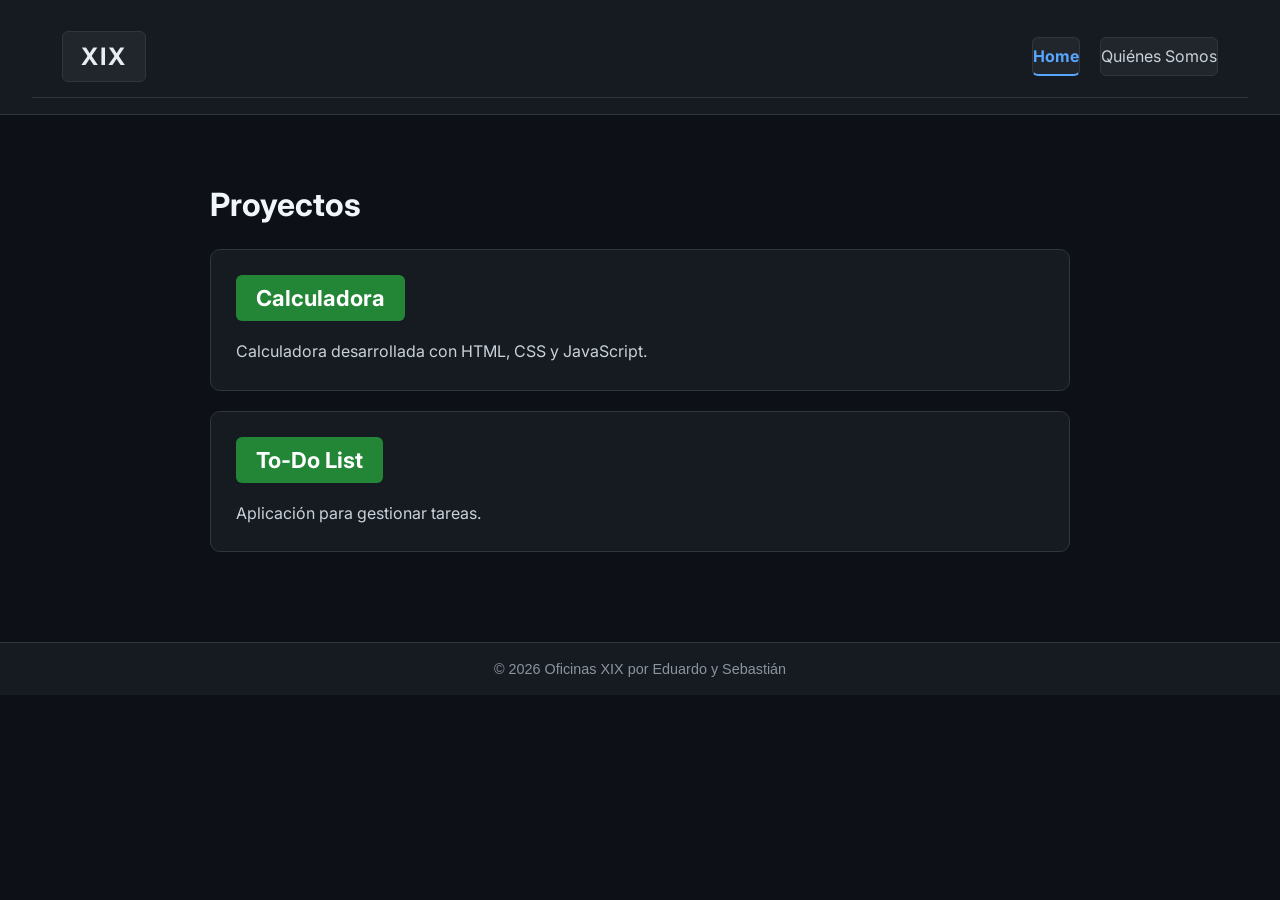
<file: index.html>
<!DOCTYPE html>
<html lang="es">

<head>
    <meta charset="UTF-8">
    <meta name="viewport" content="width=device-width, initial-scale=1.0">

    <title>Mi Portafolio</title>

    <link rel="stylesheet" href="styles.css">

        <!-- HEADER -->

    <link rel="stylesheet" href="componentes/header.css">

        <!-- FOOTER -->

    <link rel="stylesheet" href="componentes/footer/footer.css">

    <link href="https://fonts.googleapis.com/css2?family=Inter:wght@400;600;800&display=swap" rel="stylesheet">
</head>

<body>

    <!-- HEADER -->

<div id="header-container"></div>

    <main>
        <section class="proyectos">

            <h2>Proyectos</h2>

            <div class="card">
                <a href="Calculadora/calculadora.html" class="titulo-proyecto">
                    Calculadora
                </a>

                <p>
                    Calculadora desarrollada con HTML, CSS y JavaScript.
                </p>
            </div>

            <div class="card">
                <a href="To-do list/to-do-list.html" class="titulo-proyecto">
                    To-Do List
                </a>

                <p>
                    Aplicación para gestionar tareas.
                </p>
            </div>

        </section>
    </main>

        <!-- FOOTER -->

    <div id="footer-container"></div>

        <!-- HEADER -->

    <script src="componentes/header.js"></script>

        <!-- FOOTER -->

    <script src="componentes/footer/footer.js"></script>

</body>

</html>
</file>
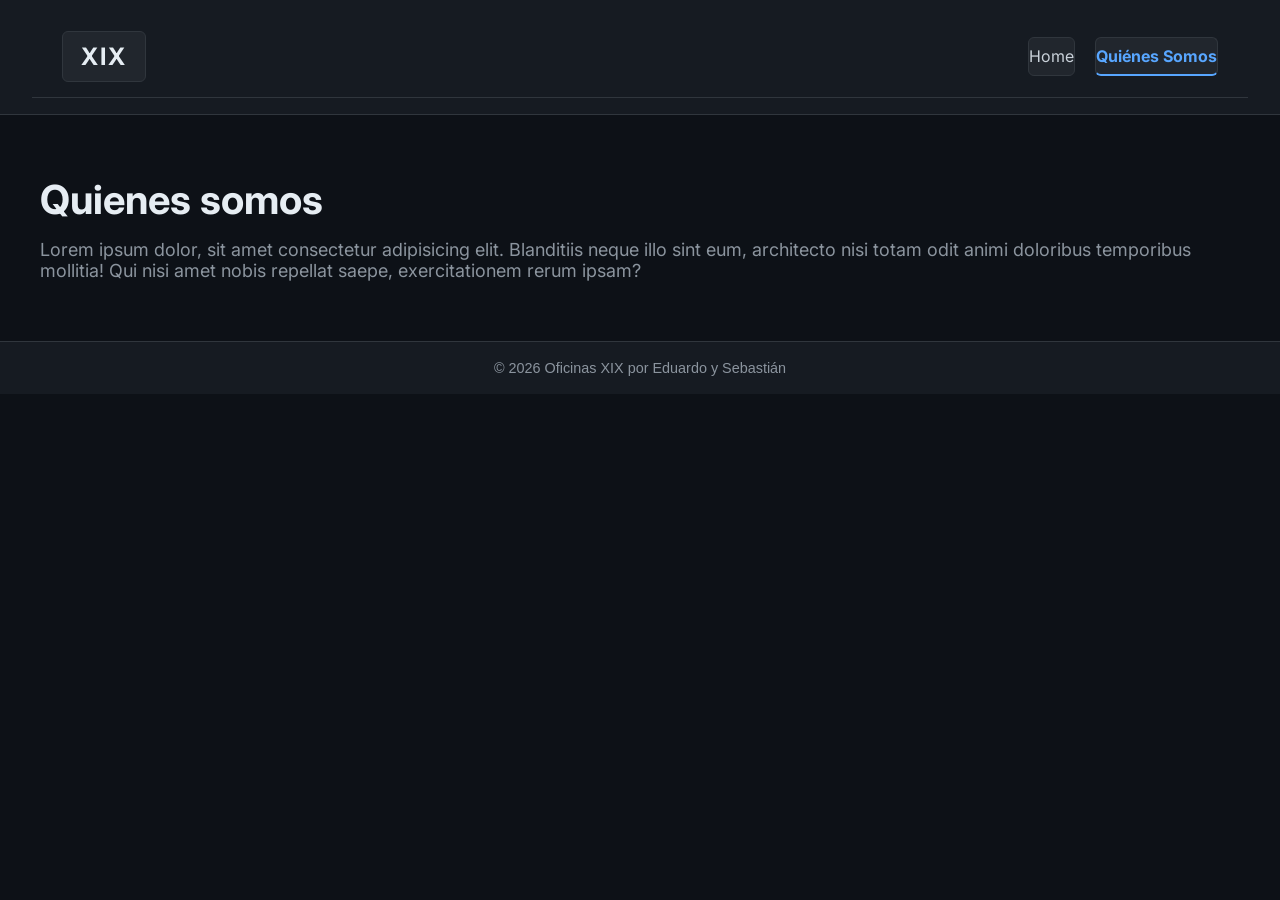
<file: quienes-somos.html>
<!DOCTYPE html>
<html lang="en">
<head>
    <meta charset="UTF-8">
    <meta name="viewport" content="width=device-width, initial-scale=1.0">
    <title>Document</title>

    <link rel="stylesheet" href="quienes-somos.css">
    <link rel="stylesheet" href="componentes/header.css">
    <link rel="stylesheet" href="componentes/footer/footer.css">
    <link href="https://fonts.googleapis.com/css2?family=Inter:wght@400;600;800&display=swap" rel="stylesheet">
</head>
<body>

    <div id="header-container"></div>

    <main class="contenido">
        <h1>Quienes somos</h1>

        <p>
            Lorem ipsum dolor, sit amet consectetur adipisicing elit. Blanditiis neque illo sint eum,  
            architecto nisi totam odit animi doloribus temporibus mollitia! Qui nisi amet nobis repellat saepe, 
            exercitationem rerum ipsam?
        </p>
    </main>

    <div id="footer-container"></div>

    <script src="componentes/header.js"></script>
    <script src="componentes/footer/footer.js"></script>

</body>
</html>
</file>
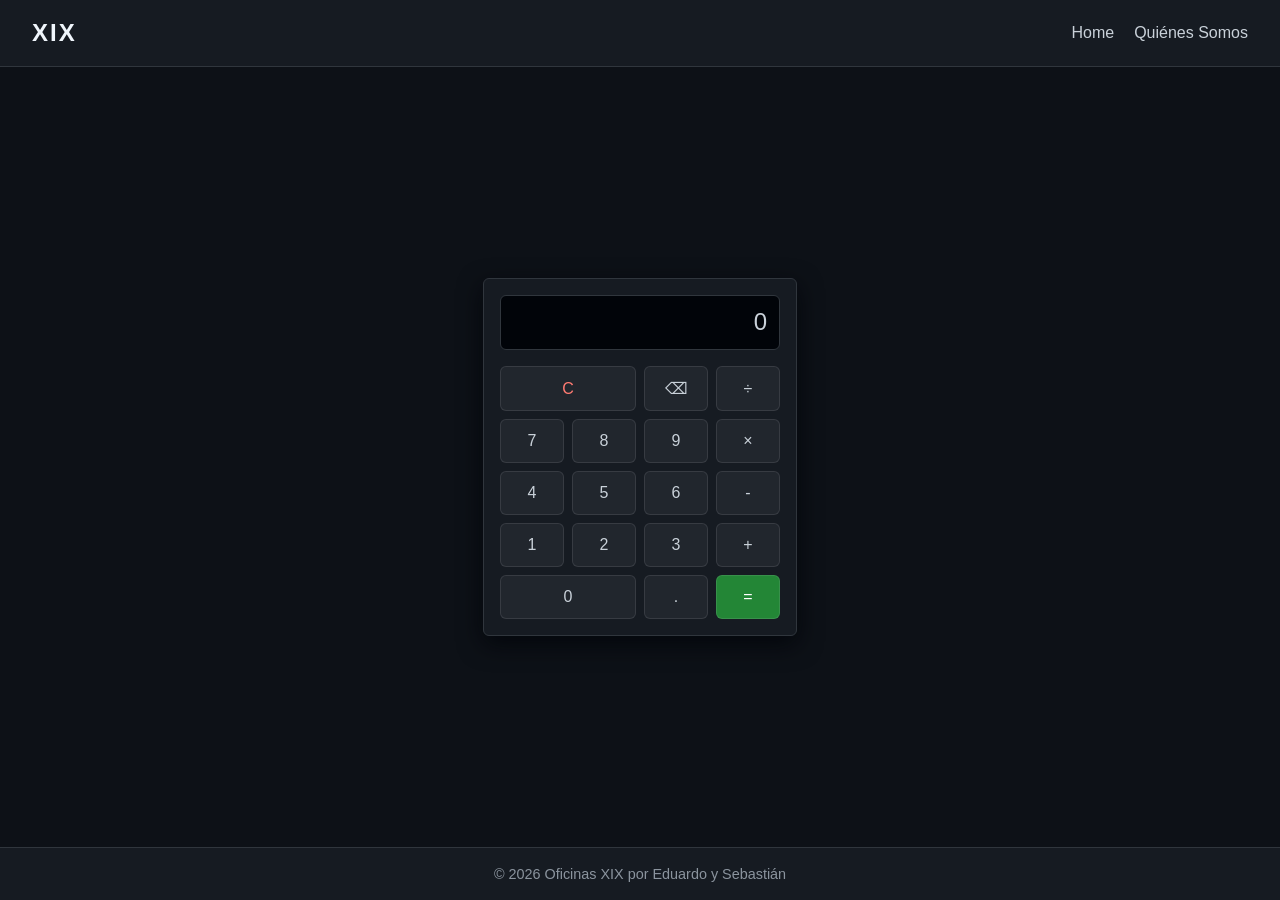
<file: Calculadora/calculadora.html>
<!DOCTYPE html>
<html lang="es">
<head>
<meta charset="UTF-8">
<meta name="viewport" content="width=device-width, initial-scale=1.0">
<title>Calculadora - Mi Portafolio</title>

<!-- Conexión con tu nuevo archivo CSS -->
<link rel="stylesheet" href="calculadora.css">
<!--css header -->
<link rel="stylesheet" href="../componentes/header.css">

<link rel="stylesheet" href="../componentes/footer/footer.css">

</head>
<body>

<!-- HEADER INTEGRADO -->

<div id="header-container"></div>


<!-- CONTENEDOR DE LA CALCULADORA -->
<div class="calculator-container">
  <div class="calculator">
    <div class="display" id="display">0</div>
    <div class="buttons">
      <button class="btn-danger span-2" onclick="clearDisplay()">C</button>
      <button onclick="deleteLast()">⌫</button>
      <button onclick="appendOperator('/')">÷</button>

      <button onclick="appendNumber('7')">7</button>
      <button onclick="appendNumber('8')">8</button>
      <button onclick="appendNumber('9')">9</button>
      <button onclick="appendOperator('*')">×</button>

      <button onclick="appendNumber('4')">4</button>
      <button onclick="appendNumber('5')">5</button>
      <button onclick="appendNumber('6')">6</button>
      <button onclick="appendOperator('-')">-</button>

      <button onclick="appendNumber('1')">1</button>
      <button onclick="appendNumber('2')">2</button>
      <button onclick="appendNumber('3')">3</button>
      <button onclick="appendOperator('+')">+</button>

      <button onclick="appendNumber('0')" class="span-2">0</button>
      <button onclick="appendNumber('.')">.</button>
      <button class="calc-btn-primary" onclick="calculate()">=</button>
    </div>
  </div>
</div>

<div id="footer-container"></div>

<!-- Conexión con tu nuevo archivo JavaScript (siempre al final del body) -->
<script src="calculadora.js"></script>

<script src="../componentes/header.js"></script>

<script src="../componentes/footer/footer.js"></script>

</body>
</html>
</file>
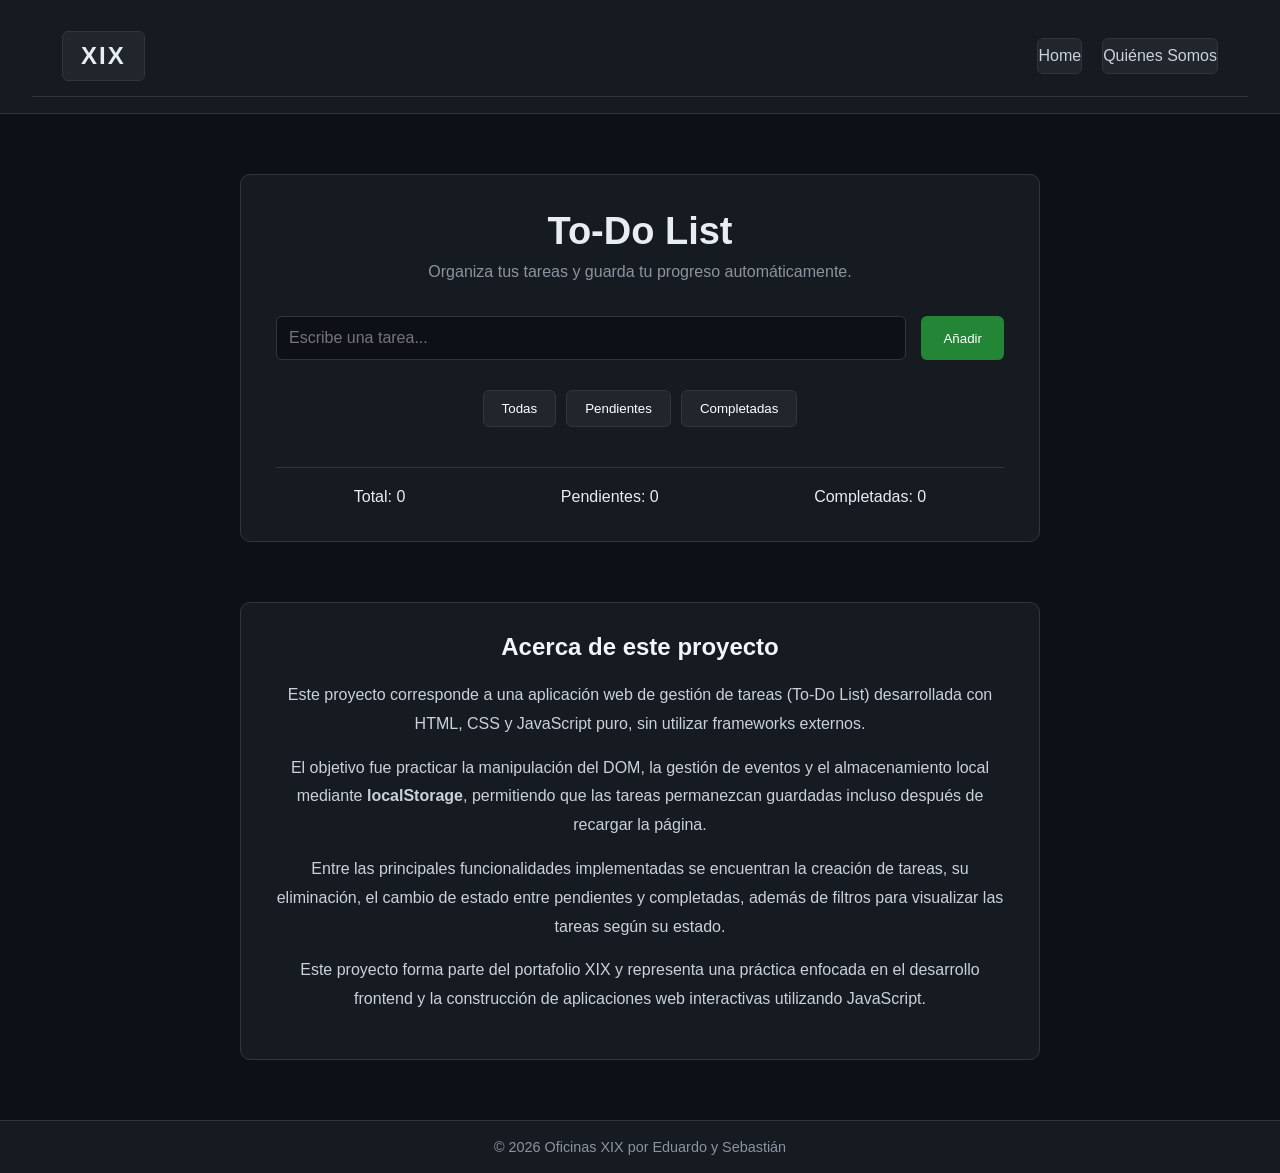
<file: To-do list/to-do-list.html>
<!DOCTYPE html>
<html lang="es">

<head>
    <meta charset="UTF-8">
    <meta name="viewport" content="width=device-width, initial-scale=1.0">

    <title>To-Do List | XIX</title>

    <link rel="stylesheet" href="to-do-list.css">
    <link rel="stylesheet" href="../componentes/header.css">
    <link rel="stylesheet" href="../componentes/footer/footer.css">


</head>

<body>

<div id="header-container"></div>

    <main>

        <section class="todo-container">

            <h1>To-Do List</h1>

            <p class="descripcion">
                Organiza tus tareas y guarda tu progreso automáticamente.
            </p>

            <!-- Formulario para agregar tareas -->
            <section class="agregar-tarea">

                <input
                    type="text"
                    id="nuevaTarea"
                    placeholder="Escribe una tarea..."
                >

                <button id="btnAgregar">
                    Añadir
                </button>

            </section>

            <!-- Filtros -->
            <section class="filtros">

                <button id="filtroTodas">Todas</button>

                <button id="filtroPendientes">Pendientes</button>

                <button id="filtroCompletadas">Completadas</button>

            </section>

            <!-- Lista de tareas -->
            <section class="lista-tareas">

                <ul id="listaTareas">

                    <!-- Las tareas se agregarán aquí con JavaScript -->

                </ul>

            </section>

            <!-- Estadísticas -->
            <section class="estadisticas">

                <p>Total: <span id="totalTareas">0</span></p>

                <p>Pendientes: <span id="tareasPendientes">0</span></p>

                <p>Completadas: <span id="tareasCompletadas">0</span></p>

            </section>

        </section>

    </main>

    <section class="documentacion">
    <h2>Acerca de este proyecto</h2>

    <p>
        Este proyecto corresponde a una aplicación web de gestión de tareas
        (To-Do List) desarrollada con HTML, CSS y JavaScript puro, sin utilizar
        frameworks externos.
    </p>

    <p>
        El objetivo fue practicar la manipulación del DOM, la gestión de eventos
        y el almacenamiento local mediante <strong>localStorage</strong>, permitiendo
        que las tareas permanezcan guardadas incluso después de recargar la página.
    </p>

    <p>
        Entre las principales funcionalidades implementadas se encuentran la
        creación de tareas, su eliminación, el cambio de estado entre pendientes
        y completadas, además de filtros para visualizar las tareas según su estado.
    </p>

    <p>
        Este proyecto forma parte del portafolio XIX y representa una práctica
        enfocada en el desarrollo frontend y la construcción de aplicaciones web
        interactivas utilizando JavaScript.
    </p>
    </section>

    <div id="footer-container"></div>

    <script src="to-do-list.js"></script>

    <script src="../componentes/header.js"></script>

    <script src="../componentes/footer/footer.js"></script>

</body>

</html>
</file>
<file: styles.css>
/* Quitamos los espacios que agrega el navegador automáticamente */
* {
    margin: 0;
    padding: 0;
    box-sizing: border-box;
}

/* Página completa */
body {
    background-color: #0d1117;
    color: #e6edf3;

    font-family: Arial, Helvetica, sans-serif;

    min-height: 100vh;
}


/* Barra superior */

header {
    background-color: #161b22;

    padding: 15px 30px;

    border-bottom: 1px solid #30363d;
}


/* Contenedor de botones */

.navbar {
    display: flex;
    gap: 15px;
}


/* Botones */

.navbar a {
    color: #e6edf3;
    text-decoration: none;

    background-color: #21262d;

    padding: 10px 18px;

    border: 1px solid #30363d;
    border-radius: 6px;

    transition: 0.2s;
}


/* Efecto cuando pasas el mouse */

.navbar a:hover {
    background-color: #30363d;
    border-color: #8b949e;

    transform: translateY(-2px);
}


/* Contenido principal */

.contenido {
    padding: 60px 40px;
}


.contenido h1 {
    font-size: 40px;

    margin-bottom: 15px;
}


.contenido p {
    color: #8b949e;

    font-size: 18px;
}

/* Barra superior */

.navbar {
    background-color: #161b22;
    padding: 15px 30px;

    display: flex;
    justify-content: space-between;
    align-items: center;

    border-bottom: 1px solid #30363d;
}

/* Logo */

.logo {
    color: #f0f6fc;
    text-decoration: none;

    font-size: 28px;
    font-weight: bold;
    letter-spacing: 4px;
    font-family: Arial, Helvetica, sans-serif;
}

/* Contenedor de botones */

.menu {
    display: flex;
    gap: 15px;
}

/* Botones */

.boton-nav {
    background-color: #21262d;
    color: #e6edf3;

    padding: 8px 16px;

    text-decoration: none;
    border: 1px solid #30363d;
    border-radius: 6px;

    transition: 0.25s;
}

/* Hover */

.boton-nav:hover {
    background-color: #30363d;
}

/* Página actual */

.boton-nav.activo {
    background-color: #238636;
    border-color: #2ea043;
    color: white;

    box-shadow: 0 0 12px rgba(46,160,67,0.45);
}

body {
    margin: 0;
    background-color: #0d1117;
    color: #e6edf3;
    font-family: "Inter", sans-serif;
}

.logo {
    font-family: "Inter", sans-serif;
    font-weight: 800;
    font-size: 30px;
    letter-spacing: 5px;
}

/* Sección de proyectos */

.proyectos{
    max-width: 900px;
    margin: 50px auto;
    padding: 20px;
}

.proyectos h2{
    font-size: 32px;
    margin-bottom: 25px;
    color: #f0f6fc;
}

/* Tarjetas */

.card{
    background-color: #161b22;
    border: 1px solid #30363d;
    border-radius: 10px;

    padding: 25px;
    margin-bottom: 20px;

    transition: .25s;
}

.card:hover{
    transform: translateY(-3px);
    border-color: #58a6ff;
}

/* Botón del título */

.titulo-proyecto{
    display: inline-block;

    text-decoration: none;
    color: white;

    background-color: #238636;

    padding: 10px 20px;

    border-radius: 6px;

    font-size: 22px;
    font-weight: bold;

    transition: .25s;
}

.titulo-proyecto:hover{
    background-color: #2ea043;
}

/* Descripción */

.card p{
    margin-top: 18px;
    color: #c9d1d9;
    line-height: 1.6;
}
</file>
<file: componentes/header.css>
.header {
    width: 100%;
    background-color: #161b22;
    border-bottom: 1px solid #30363d;
    padding: 16px 32px;
    box-sizing: border-box;
}

.navbar {
    display: flex;
    justify-content: space-between;
    align-items: center;
}

.logo {
    color: #f0f6fc;
    text-decoration: none;
    font-size: 1.5rem;
    font-weight: bold;
    letter-spacing: 2px;
}

.menu {
    display: flex;
    gap: 20px;
}

.menu a {
    color: #c9d1d9;
    text-decoration: none;
    padding: 8px 0;
    transition: color 0.2s ease;
}

.menu a:hover {
    color: #58a6ff;
}

.menu a.active {
    color: #58a6ff;
    border-bottom: 2px solid #58a6ff;
    font-weight: bold;
}
</file>
<file: componentes/footer/footer.css>
.footer {
    width: 100%;
    background-color: #161b22;
    border-top: 1px solid #30363d;
    padding: 18px 0;
    text-align: center;
    margin-top: auto;
    box-sizing: border-box;
}

.footer p {
    margin: 0;
    color: #8b949e;
    font-size: 0.9rem;
    font-family: -apple-system, BlinkMacSystemFont, "Segoe UI", Helvetica, Arial, sans-serif;
}
</file>
<file: quienes-somos.css>
/* Quitamos los espacios que agrega el navegador automáticamente */
* {
    margin: 0;
    padding: 0;
    box-sizing: border-box;
}

/* Página completa */
body {
    background-color: #0d1117;
    color: #e6edf3;

    font-family: Arial, Helvetica, sans-serif;

    min-height: 100vh;
}


/* Barra superior */

header {
    background-color: #161b22;

    padding: 15px 30px;

    border-bottom: 1px solid #30363d;
}


/* Contenedor de botones */

.navbar {
    display: flex;
    gap: 15px;
}


/* Botones */

.navbar a {
    color: #e6edf3;
    text-decoration: none;

    background-color: #21262d;

    padding: 10px 18px;

    border: 1px solid #30363d;
    border-radius: 6px;

    transition: 0.2s;
}


/* Efecto cuando pasas el mouse */

.navbar a:hover {
    background-color: #30363d;
    border-color: #8b949e;

    transform: translateY(-2px);
}


/* Contenido principal */

.contenido {
    padding: 60px 40px;
}


.contenido h1 {
    font-size: 40px;

    margin-bottom: 15px;
}


.contenido p {
    color: #8b949e;

    font-size: 18px;
}

/* Barra superior */

.navbar {
    background-color: #161b22;
    padding: 15px 30px;

    display: flex;
    justify-content: space-between;
    align-items: center;

    border-bottom: 1px solid #30363d;
}

/* Logo */

.logo {
    color: #f0f6fc;
    text-decoration: none;

    font-size: 28px;
    font-weight: bold;
    letter-spacing: 4px;
    font-family: Arial, Helvetica, sans-serif;
}

/* Contenedor de botones */

.menu {
    display: flex;
    gap: 15px;
}

/* Botones */

.boton-nav {
    background-color: #21262d;
    color: #e6edf3;

    padding: 8px 16px;

    text-decoration: none;
    border: 1px solid #30363d;
    border-radius: 6px;

    transition: 0.25s;
}

/* Hover */

.boton-nav:hover {
    background-color: #30363d;
}

/* Página actual */

.boton-nav.activo {
    background-color: #238636;
    border-color: #2ea043;
    color: white;

    box-shadow: 0 0 12px rgba(46,160,67,0.45);
}

body {
    margin: 0;
    background-color: #0d1117;
    color: #e6edf3;
    font-family: "Inter", sans-serif;
}

.logo {
    font-family: "Inter", sans-serif;
    font-weight: 800;
    font-size: 30px;
    letter-spacing: 5px;
}
</file>
<file: Calculadora/calculadora.css>
:root {
  /* Paleta oficial de GitHub Dark Mode */
  --bg-body: #0d1117;
  --bg-calc: #161b22;
  --border: #30363d;
  --text-primary: #c9d1d9;
  --btn-bg: #21262d;
  --btn-hover: #30363d;
  --btn-active: #282e33;
  --btn-primary: #238636;
  --btn-primary-hover: #2ea043;
  --btn-danger: #da3633;
  --font: -apple-system, BlinkMacSystemFont, "Segoe UI", Helvetica, Arial, sans-serif, "Apple Color Emoji", "Segoe UI Emoji";
}

body {
  background-color: var(--bg-body);
  color: var(--text-primary);
  font-family: var(--font);
  display: flex;
  flex-direction: column;
  min-height: 100vh;
  margin: 0;
}



/* --- ESTILOS DE LA CALCULADORA --- */
.calculator-container {
  flex-grow: 1;
  display: flex;
  align-items: center;
  justify-content: center;
  width: 100%;
}

.calculator {
  background-color: var(--bg-calc);
  border: 1px solid var(--border);
  border-radius: 6px;
  padding: 16px;
  width: 280px;
  box-shadow: 0 8px 24px rgba(1, 4, 9, 0.8);
}

.display {
  background-color: #010409;
  border: 1px solid var(--border);
  border-radius: 6px;
  padding: 12px;
  font-size: 24px;
  text-align: right;
  margin-bottom: 16px;
  color: var(--text-primary);
  min-height: 29px;
  word-wrap: break-word;
}

.buttons {
  display: grid;
  grid-template-columns: repeat(4, 1fr);
  gap: 8px;
}

button {
  background-color: var(--btn-bg);
  color: var(--text-primary);
  border: 1px solid rgba(240, 246, 252, 0.1);
  border-radius: 6px;
  padding: 12px 0;
  font-size: 16px;
  font-family: var(--font);
  font-weight: 500;
  cursor: pointer;
  transition: 0.2s cubic-bezier(0.3, 0, 0.5, 1);
}

button:hover {
  background-color: var(--btn-hover);
  border-color: #8b949e;
}

button:active {
  background-color: var(--btn-active);
  transform: scale(0.98);
}

.calc-btn-primary {
  background-color: var(--btn-primary);
  color: #ffffff;
  border-color: rgba(240, 246, 252, 0.1);
}

.calc-btn-primary:hover {
  background-color: var(--btn-primary-hover);
}

.btn-danger {
  color: #ff7b72;
}

.btn-danger:hover {
  background-color: var(--btn-danger);
  color: #ffffff;
}

.span-2 {
  grid-column: span 2;
}
</file>
<file: To-do list/to-do-list.css>
/* -------------------- */
/* Configuración General */
/* -------------------- */

*{
    margin: 0;
    padding: 0;
    box-sizing: border-box;
}

body{
    background-color: #0d1117;
    color: #e6edf3;
    font-family: "Inter", sans-serif;
}

/* -------------------- */
/* Barra de navegación */
/* -------------------- */

.navbar{
    background-color: #161b22;
    border-bottom: 1px solid #30363d;

    padding: 15px 30px;

    display: flex;
    justify-content: space-between;
    align-items: center;
}

.logo{
    text-decoration: none;
    color: white;

    font-size: 30px;
    font-weight: 800;
    letter-spacing: 4px;
}

.menu{
    display: flex;
    gap: 15px;
}

.boton-nav{
    text-decoration: none;

    color: white;

    background-color: #21262d;

    padding: 10px 18px;

    border-radius: 6px;

    transition: .25s;
}

.boton-nav:hover{
    background-color: #30363d;
}

/* -------------------- */
/* Contenedor Principal */
/* -------------------- */

.todo-container{

    width: 90%;
    max-width: 800px;

    margin: 60px auto;

    background-color: #161b22;

    padding: 35px;

    border-radius: 10px;

    border: 1px solid #30363d;
}

/* -------------------- */
/* Título */
/* -------------------- */

h1{

    text-align: center;

    margin-bottom: 10px;

    font-size: 38px;
}

.descripcion{

    text-align: center;

    color: #8b949e;

    margin-bottom: 35px;
}

/* -------------------- */
/* Agregar tarea */
/* -------------------- */

.agregar-tarea{

    display: flex;

    gap: 15px;

    margin-bottom: 30px;
}

.agregar-tarea input{

    flex: 1;

    padding: 12px;

    background: #0d1117;

    border: 1px solid #30363d;

    color: white;

    border-radius: 6px;

    font-size: 16px;
}

.agregar-tarea button{

    padding: 12px 22px;

    background: #238636;

    color: white;

    border: none;

    border-radius: 6px;

    cursor: pointer;

    transition: .2s;
}

.agregar-tarea button:hover{

    background: #2ea043;
}

/* -------------------- */
/* Filtros */
/* -------------------- */

.filtros{

    display: flex;

    justify-content: center;

    gap: 10px;

    margin-bottom: 35px;
}

.filtros button{

    background: #21262d;

    color: white;

    border: 1px solid #30363d;

    padding: 10px 18px;

    border-radius: 6px;

    cursor: pointer;

    transition: .2s;
}

.filtros button:hover{

    background: #30363d;
}

/* -------------------- */
/* Lista */
/* -------------------- */

.lista-tareas ul{

    list-style: none;
}

/* -------------------- */
/* Estadísticas */
/* -------------------- */

.estadisticas{

    margin-top: 40px;

    border-top: 1px solid #30363d;

    padding-top: 20px;

    display: flex;

    justify-content: space-around;
}

/* ============================== */
/* Tareas */
/* ============================== */

.lista-tareas li{

    display: flex;

    align-items: center;

    justify-content: space-between;

    background-color: #21262d;

    border: 1px solid #30363d;

    border-radius: 8px;

    padding: 15px;

    margin-bottom: 12px;

    transition: .2s;
}

.lista-tareas li:hover{

    border-color: #58a6ff;
}

/* Texto */

.lista-tareas span{

    flex: 1;

    margin-left: 15px;

    font-size: 18px;
}

/* Botones */

.lista-tareas button{

    background: none;

    border: none;

    color: white;

    cursor: pointer;

    font-size: 20px;
}

/* Tarea completada */

.completada span{

    text-decoration: line-through;

    color: #8b949e;
}




header {
    background-color: #161b22;

    padding: 15px 30px;

    border-bottom: 1px solid #30363d;
}


/* Contenedor de botones */

.navbar {
    display: flex;
    gap: 15px;
}


/* Botones */

.navbar a {
    color: #e6edf3;
    text-decoration: none;

    background-color: #21262d;

    padding: 10px 18px;

    border: 1px solid #30363d;
    border-radius: 6px;

    transition: 0.2s;
}


/* Efecto cuando pasas el mouse */

.navbar a:hover {
    background-color: #30363d;
    border-color: #8b949e;

    transform: translateY(-2px);
}


/* Contenido principal */

.contenido {
    padding: 60px 40px;
}


.contenido h1 {
    font-size: 40px;

    margin-bottom: 15px;
}


.contenido p {
    color: #8b949e;

    font-size: 18px;
}

/* Barra superior */

.navbar {
    background-color: #161b22;
    padding: 15px 30px;

    display: flex;
    justify-content: space-between;
    align-items: center;

    border-bottom: 1px solid #30363d;
}

/* Logo */

.logo {
    color: #f0f6fc;
    text-decoration: none;

    font-size: 28px;
    font-weight: bold;
    letter-spacing: 4px;
    font-family: Arial, Helvetica, sans-serif;
}

.documentacion{
    max-width: 800px;
    margin: 60px auto;
    padding: 30px;

    text-align: center;

    background-color: #161b22;
    border: 1px solid #30363d;
    border-radius: 10px;
}

.documentacion h2{

    color: #f0f6fc;
    margin-bottom: 20px;
}

.documentacion p{

    color: #c9d1d9;
    line-height: 1.8;
    margin-bottom: 15px;
}
</file>
